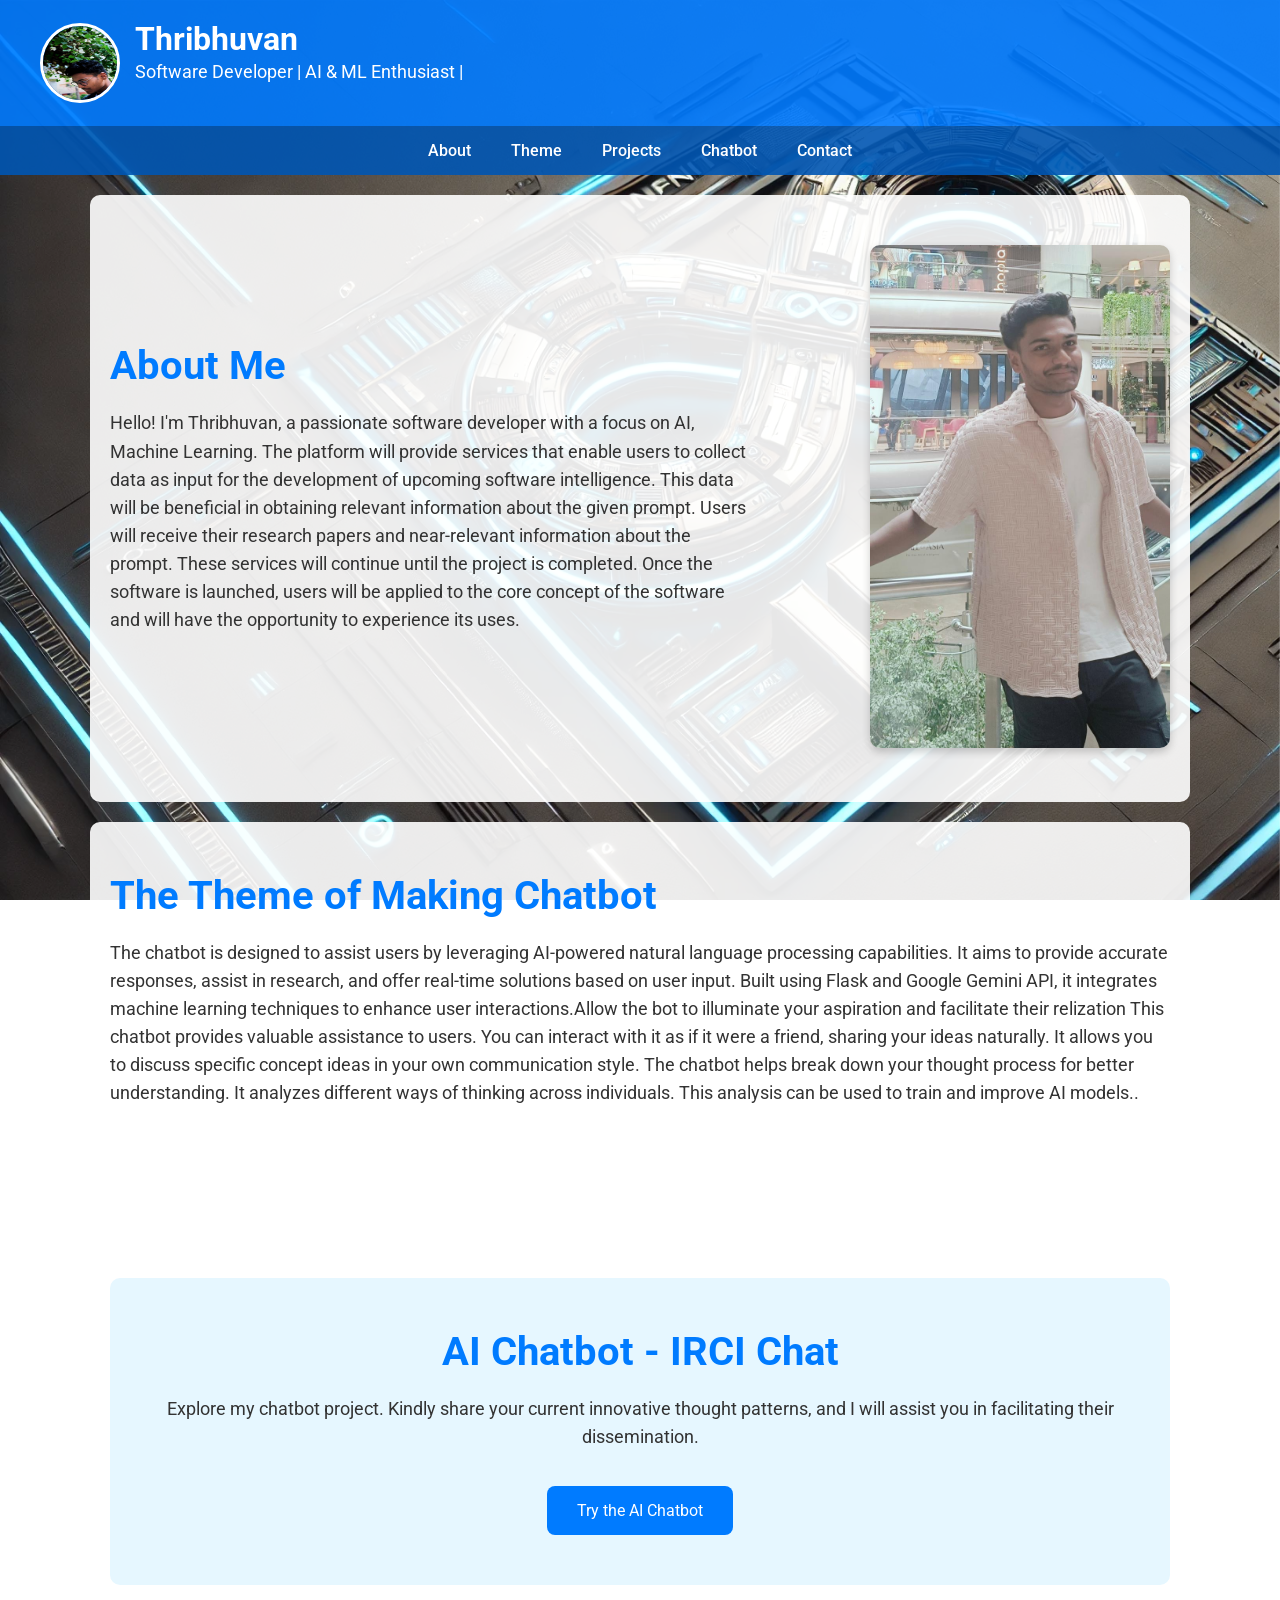
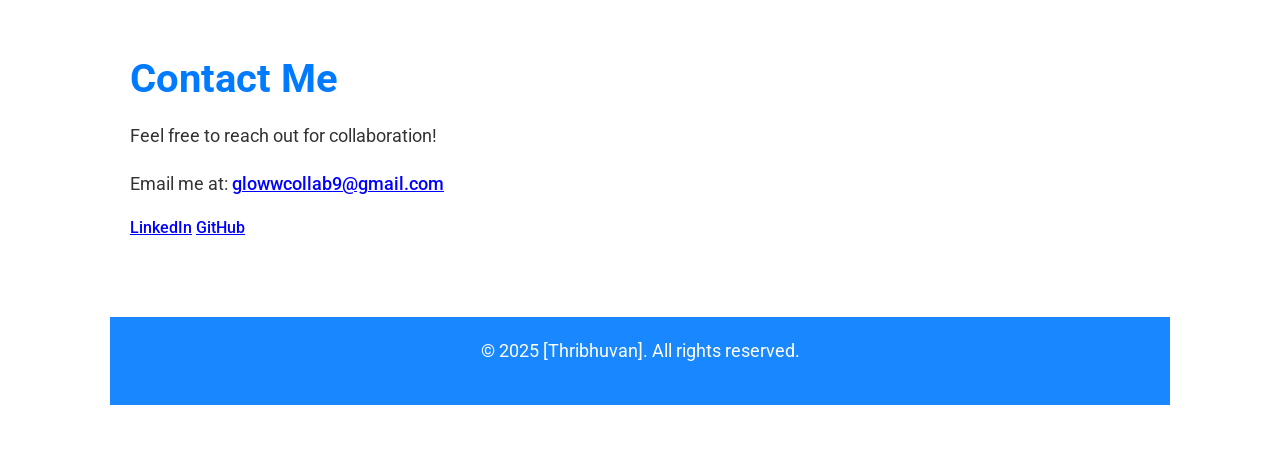
<file: index.html>
<!DOCTYPE html>
<html lang="en">
<head>
    <meta charset="UTF-8">
    <meta name="viewport" content="width=device-width, initial-scale=1.0">
    <title>Sai Thribhuvan</title>
    <link href="https://fonts.googleapis.com/css2?family=Roboto:wght@400;500;700&display=swap" rel="stylesheet">
    <style>
        * {
            margin: 0;
            padding: 0;
            box-sizing: border-box;
        }
        body {
            font-family: 'Roboto', sans-serif;
            color: #333;
            position: relative;
        }
        .background-image {
            position: fixed;
            top: 0;
            left: 0;
            width: 100%;
            height: 100%;
            object-fit: cover;
            object-position: left;
            z-index: -1;
        }
        header {
            background-color: rgba(0, 123, 255, 0.9);
            color: white;
            padding: 20px;
            text-align: left;
            padding-left: 40px;
            display: flex;
            align-items: center;
        }
        .profile-pic {
            width: 80px;
            height: 80px;
            border-radius: 50%;
            margin-right: 15px;
            border: 3px solid white;
        }
        nav {
            display: flex;
            justify-content: center;
            background: rgba(0, 86, 179, 0.9);
        }
        nav a {
            padding: 15px 20px;
            color: white;
            text-decoration: none;
            font-weight: 500;
        }
        nav a:hover {
            background: #003d80;
        }
        section {
            padding: 50px 20px;
            background: rgba(255, 255, 255, 0.9);
            margin: 20px auto;
            border-radius: 10px;
            max-width: 1100px;
        }
        .about-container {
            display: flex;
            align-items: center;
            justify-content: space-between;
            gap: 20px;
        }
        .about-text {
            width: 60%;
        }
        .about-image {
            width: 35%;
            max-width: 300px;
        }
        .about-image img {
            width: 100%;
            border-radius: 10px;
            box-shadow: 0 4px 8px rgba(0, 0, 0, 0.2);
        }
        h2 {
            margin-bottom: 20px;
            font-size: 2.5rem;
            color: #007bff;
        }
        p {
            font-size: 1.1rem;
            line-height: 1.6;
            margin-bottom: 20px;
        }
        .chatbot-section {
            text-align: center;
            background-color: #e6f7ff;
            padding: 50px 20px;
            margin-top: 30px;
            border-radius: 10px;
        }
        .chatbot-button {
            padding: 15px 30px;
            font-size: 1rem;
            background-color: #007bff;
            color: white;
            border: none;
            cursor: pointer;
            border-radius: 8px;
            text-decoration: none;
            display: inline-block;
            margin-top: 15px;
            transition: background 0.3s ease;
        }
        .chatbot-button:hover {
            background-color: #0056b3;
        }
        footer {
            text-align: center;
            padding: 20px;
            background: rgba(0, 123, 255, 0.9);
            color: white;
            margin-top: 30px;
        }
        .contact-links a {
             color: blue !important; /* Ensures email link is always blue */
             font-weight: 500;
             text-decoration: underline; /* Makes it clear as a link */
        }

.contact-links a:hover {
    color: darkblue; /* Slightly darker blue on hover */
    text-decoration: none;
}

    </style>
</head>
<body>

<img src="/static/logo.png" alt="Background Image" class="background-image">

<header>
    <img src="/static/profile.jpeg" alt="Your Profile Picture" class="profile-pic">
    <div>
        <h1>Thribhuvan</h1>
        <p>Software Developer | AI & ML Enthusiast |</p>
    </div>
</header>

<nav>
    <a href="#about">About</a>
    <a href="#theme">Theme</a>
    <a href="#projects">Projects</a>
    <a href="#chatbot">Chatbot</a>
    <a href="#contact">Contact</a>
</nav>

<section id="about" class="container">
    <div class="about-container">
        <div class="about-text">
            <h2>About Me</h2>
            <p>Hello! I'm Thribhuvan, a passionate software developer with a focus on AI, Machine Learning. The platform will provide services that enable users to collect data as input for the development of upcoming software intelligence. This data will be beneficial in obtaining relevant information about the given prompt. Users will receive their research papers and near-relevant information about the prompt. These services will continue until the project is completed. Once the software is launched, users will be applied to the core concept of the software and will have the opportunity to experience its uses.</p>
        </div>
        <div class="about-image">
            <img src="/static/me.jpeg" alt="Your Profile Picture">
        </div>
    </div>
</section>

<section id="theme" class="container">
    <h2>The Theme of Making Chatbot</h2>
    <p>The chatbot is designed to assist users by leveraging AI-powered natural language processing capabilities. It aims to provide accurate responses, assist in research, and offer real-time solutions based on user input. Built using Flask and Google Gemini API, it integrates machine learning techniques to enhance user interactions.Allow the bot to illuminate your aspiration and facilitate their relization
        This chatbot provides valuable assistance to users.
        You can interact with it as if it were a friend, sharing your ideas naturally.
        It allows you to discuss specific concept ideas in your own communication style.
        The chatbot helps break down your thought process for better understanding.
        It analyzes different ways of thinking across individuals.
       This analysis can be used to train and improve AI models.. </p>
</section>

<section id="" class="container">

    

<section id="chatbot" class="chatbot-section">
    <h2>AI Chatbot - IRCI Chat</h2>

    <p>Explore my chatbot project. Kindly share your current innovative thought patterns, and I will assist you in facilitating their dissemination.</p>
    <script>
        document.getElementById('generate-image-button').addEventListener('click', function() {
            const prompt = document.getElementById('image-prompt').value;
            fetch('/generate-image', {
                method: 'POST',
                headers: {
                    'Content-Type': 'application/json'
                },
                body: JSON.stringify({ prompt: prompt })
            })
            .then(response => response.json())
            .then(data => {
                if (data.image_url) {
                    document.getElementById('generated-image-container').innerHTML = `<img src="${data.image_url}" alt="Generated Image">`;
                } else {
                    alert(data.error);
                }
            })
            .catch(error => console.error('Error:', error));
        });
    </script>

    <a href="main.html" class="chatbot-button" target="_blank">Try the AI Chatbot</a>
</section>

 <!-- Contact Section -->
 <section id="contact" class="container">
    <h2>Contact Me</h2>
    <p>Feel free to reach out for collaboration!</p>
    <div class="contact-links">
        <p>Email me at: <a href="mailto:glowwcollab9@gmail.com">glowwcollab9@gmail.com</a></p>
        <a href="https://www.linkedin.com/in/your-profile" target="_blank" rel="noopener noreferrer">LinkedIn</a>
        <a href="https://github.com/your-github" target="_blank" rel="noopener noreferrer">GitHub</a>
    </div>
</section>

<footer>
    <p>&copy; 2025 [Thribhuvan]. All rights reserved.</p>
</footer>

</body>
</html>
</file>
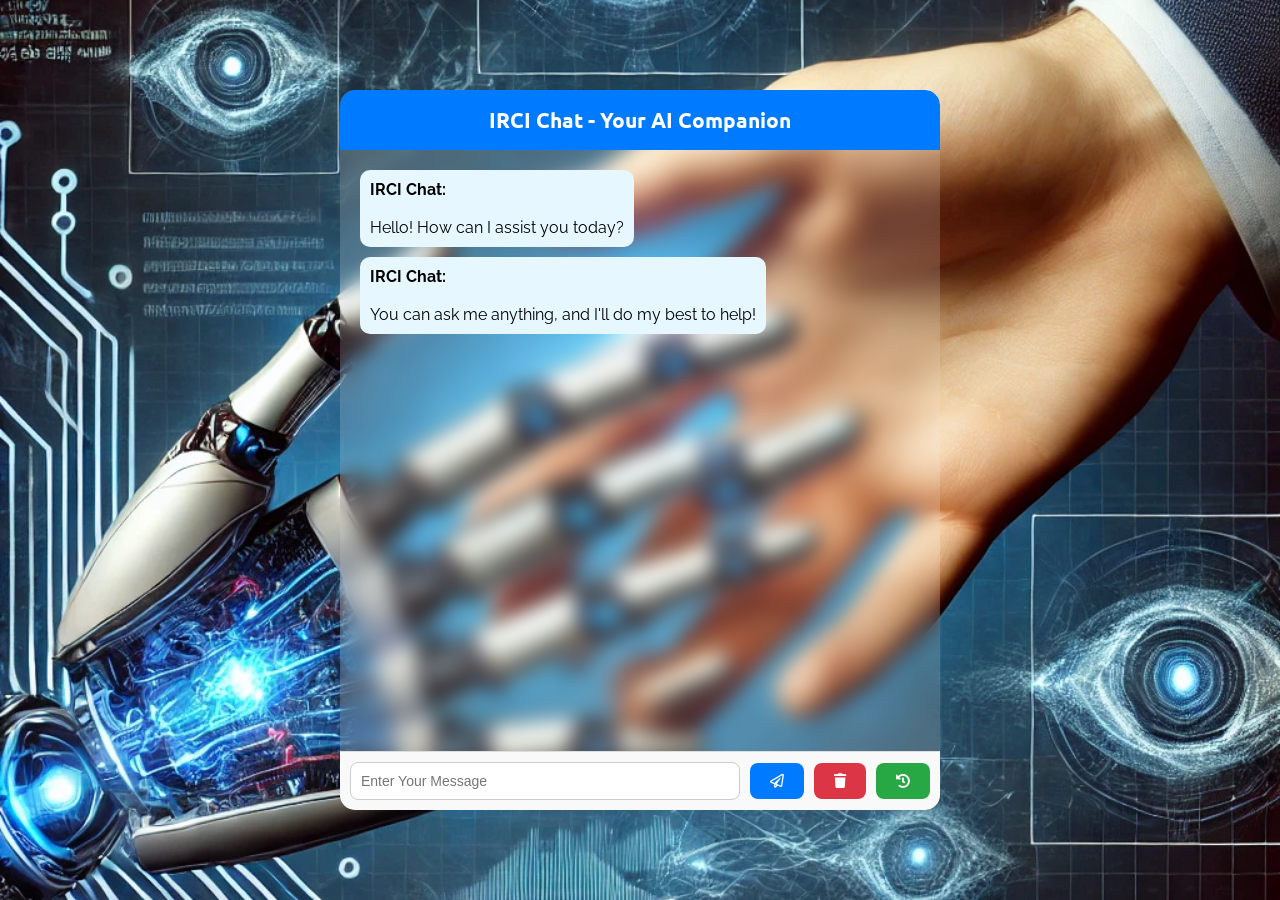
<file: main.html>
<!DOCTYPE html>
<html lang="en">
<head>
    <meta charset="UTF-8">
    <meta name="viewport" content="width=device-width, initial-scale=1.0">
    <title>Chat with BOT_NAME</title>
    <link rel="stylesheet" href="https://cdnjs.cloudflare.com/ajax/libs/font-awesome/5.15.3/css/all.min.css">
    <link href="https://fonts.googleapis.com/css2?family=Roboto:wght@400;500;700&display=swap" rel="stylesheet">
    <style>
        @import url("https://fonts.googleapis.com/css?family=Raleway|Ubuntu&display=swap");

        body {
            background: url('/static/download.webp') no-repeat center center fixed;
            background-size: cover;
            padding: 0;
            margin: 0;
            font-family: Raleway, sans-serif;
            display: flex;
            justify-content: center;
            align-items: center;
            height: 100vh;
        }

        .chat-box {
            width: 600px;
            height: 80%;
            display: flex;
            flex-direction: column;
            box-shadow: 0 0 10px rgba(0, 0, 0, 0);
            background: rgba(255, 255, 255, 0.162);
            border-radius: 15px;
            position: relative;
            overflow: hidden;
            backdrop-filter: blur(10px);
        }

        .chat-box-header {
            height: 60px;
            display: flex;
            justify-content: center;
            align-items: center;
            padding: 0 20px;
            border-top-left-radius: 15px;
            border-top-right-radius: 15px;
            background: #007bff;
            color: white;
            font-family: Ubuntu, sans-serif;
            font-size: 18px;
        }

        .chat-box-body {
            flex-grow: 1;
            padding: 20px;
            overflow-y: auto;
            display: flex;
            flex-direction: column;
            gap: 10px;
        }

        .chat-box-body-send, .chat-box-body-receive {
            max-width: 80%;
            padding: 10px;
            border-radius: 10px;
            display: flex;
            flex-direction: column;
        }

        .chat-box-body-send {
            background: #f0f0f0;
            align-self: flex-end;
        }

        .chat-box-body-receive {
            background: #e6f7ff;
            align-self: flex-start;
        }

        .chat-box-footer {
            padding: 10px;
            display: flex;
            align-items: center;
            border-top: 1px solid #ddd;
            background: #f9f9f9;
        }

        .chat-box-footer input {
            flex-grow: 1;
            padding: 10px;
            border: 1px solid #ccc;
            border-radius: 8px;
            font-size: 14px;
            margin-right: 10px;
        }

        .chat-box-footer .send, .chat-box-footer .clear, .chat-box-footer .history {
            padding: 10px 20px;
            background-color: #007bff;
            color: white;
            border: none;
            cursor: pointer;
            font-size: 14px;
            border-radius: 8px;
        }

        .chat-box-footer .clear {
            background-color: #dc3545;
            margin-left: 10px;
        }

        .chat-box-footer .history {
            background-color: #28a745;
            margin-left: 10px;
        }

        .chat-box-footer .clear:hover {
            background-color: #c82333;
        }

        .chat-box-footer .history:hover {
            background-color: #218838;
        }

        .loading-spinner {
            display: inline-block;
            width: 20px;
            height: 20px;
            border: 3px solid rgba(0, 0, 0, 0.1);
            border-radius: 50%;
            border-top-color: #007bff;
            animation: spin 1s linear infinite;
        }

        @keyframes spin {
            0% { transform: rotate(0deg); }
            100% { transform: rotate(360deg); }
        }

        @media (max-width: 600px) {
            .chat-box {
                width: 100%;
                height: 100%;
                border-radius: 0;
            }

            .chat-box-header {
                border-radius: 0;
            }

            .chat-box-footer input {
                font-size: 12px;
            }

            .chat-box-footer .send, .chat-box-footer .clear, .chat-box-footer .history {
                padding: 10px;
            }
        }

        #history-section {
            display: none;
            background: rgba(255, 255, 255, 0.9);
            padding: 20px;
            border-radius: 10px;
            margin-top: 20px;
        }

        #history-section h3 {
            margin-bottom: 10px;
        }

        #history-list {
            list-style-type: none;
            padding: 0;
        }

        #history-list li {
            background: #f9f9f9;
            padding: 10px;
            border-radius: 5px;
            margin-bottom: 10px;
        }
    </style>
</head>
<body>
    <div class="chat-box">
        <div class="chat-box-header">
            <h3 id="chat-header">BOT_NAME</h3>
        </div>
        <div class="chat-box-body" id="chat-box"></div>
        <div class="chat-box-footer">
            <input id="chat-input" placeholder="Enter Your Message" type="text" onkeydown="handleKeyDown(event)" />
            <button class="send" id="send-button" onclick="sendMessage()"><i class="far fa-paper-plane"></i></button>
            <button class="clear" id="clear-button" onclick="clearChat()"><i class="fas fa-trash"></i></button>
            <button class="history" id="history-button" onclick="fetchChatHistory()"><i class="fas fa-history"></i></button>
        </div>
        <div id="history-section">
            <h3>Chat History</h3>
            <ul id="history-list"></ul>
        </div>
    </div>

    <script>
        const BOT_NAME = "IRCI Chat"; 

        document.addEventListener("DOMContentLoaded", function() {
            appendMessage(BOT_NAME, "Hello! How can I assist you today?", 'chat-box-body-receive');
            appendMessage(BOT_NAME, "You can ask me anything, and I'll do my best to help!", 'chat-box-body-receive');
            document.title = `Chat with ${BOT_NAME}`;
            document.getElementById('chat-header').textContent = `${BOT_NAME} - Your AI Companion`;
        });

        function sendMessage() {
            const chatInput = document.getElementById('chat-input');
            const message = chatInput.value.trim();

            if (message === '') {
                alert('Please enter a message.');
                return;
            }

            if (message.length > 1000) {
                alert('Message is too long. Please keep it under 1000 characters.');
                return;
            }

            appendMessage('You', message, 'chat-box-body-send');
            chatInput.value = '';

            // Show loading indicator
            showLoadingIndicator();

            fetch('http://localhost:5000/chat', {
                method: 'POST',
                headers: {
                    'Content-Type': 'application/json'
                },
                body: JSON.stringify({ message: message })
            })
            .then(response => {
                if (!response.ok) {
                    throw new Error(`Server returned ${response.status}: ${response.statusText}`);
                }
                return response.json();
            })
            .then(data => {
                // Remove loading indicator
                removeLoadingIndicator();

                // Update bot message with the response
                appendMessage(BOT_NAME, formatResponse(data.response), 'chat-box-body-receive');
            })
            .catch(error => {
                // Remove loading indicator
                removeLoadingIndicator();

                // Display error message
                appendMessage(BOT_NAME, `Error: ${error.message}`, 'chat-box-body-receive');
            });
        }

        function appendMessage(sender, message, className) {
            const chatBox = document.getElementById('chat-box');
            const messageElement = document.createElement('div');
            messageElement.className = `message ${className}`;
            messageElement.innerHTML = `<strong>${sender}:</strong><br>${message}`;
            chatBox.appendChild(messageElement);
            chatBox.scrollTop = chatBox.scrollHeight;
        }

        function showLoadingIndicator() {
            const chatBox = document.getElementById('chat-box');
            const loadingMessage = document.createElement('div');
            loadingMessage.className = 'message chat-box-body-receive';
            loadingMessage.innerHTML = `<strong>${BOT_NAME}:</strong><br><div class="loading-spinner"></div> Thinking...`;
            chatBox.appendChild(loadingMessage);
            chatBox.scrollTop = chatBox.scrollHeight;
        }

        function removeLoadingIndicator() {
            const chatBox = document.getElementById('chat-box');
            const loadingMessage = chatBox.querySelector('.loading-spinner')?.parentElement;
            if (loadingMessage) {
                chatBox.removeChild(loadingMessage);
            }
        }

        function formatResponse(response) {
            return response.replace(/\*\*(.*?)\*\*/g, '<strong>$1</strong>').replace(/\n/g, '<br>');
        }

        function handleKeyDown(event) {
            if (event.keyCode === 13) {
                event.preventDefault();
                document.getElementById("send-button").click();
            }
        }

        function clearChat() {
            const chatBox = document.getElementById('chat-box');
            chatBox.innerHTML = '';
            appendMessage(BOT_NAME, "Hello! How can I assist you?", 'chat-box-body-receive');
        }

        function fetchChatHistory() {
            fetch('http://localhost:5000/chat/history')
                .then(response => response.json())
                .then(data => {
                    const historyList = document.getElementById('history-list');
                    historyList.innerHTML = ''; // Clear previous history

                    data.chat_history.forEach(chat => {
                        const listItem = document.createElement('li');
                        listItem.innerHTML = `
                            <strong>User:</strong> ${chat.user_input}<br>
                            <strong>Bot:</strong> ${chat.bot_response}<br>
                            <small>${chat.timestamp}</small>
                        `;
                        historyList.appendChild(listItem);
                    });

                    // Show the history section
                    document.getElementById('history-section').style.display = 'block';
                })
                .catch(error => {
                    console.error('Error fetching chat history:', error);
                });
        }
    </script>
</body>
</html>
</file>
